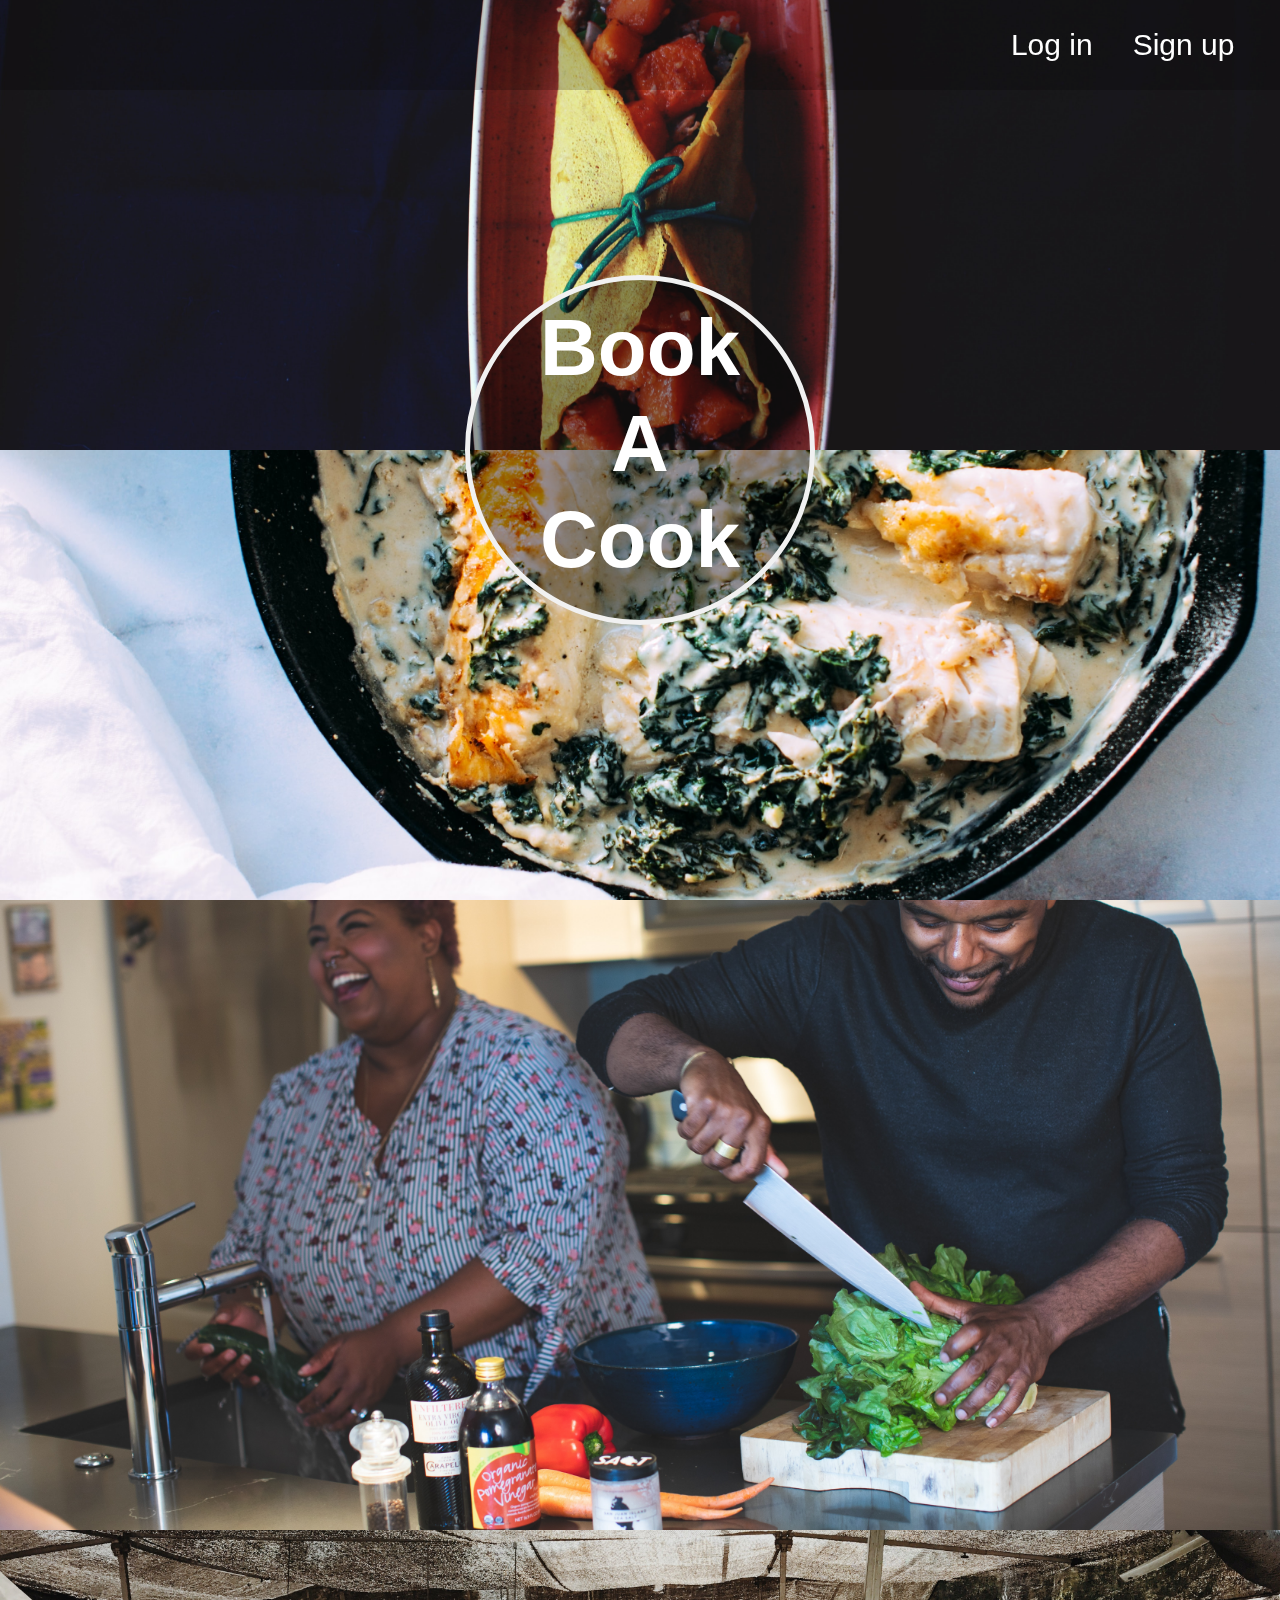
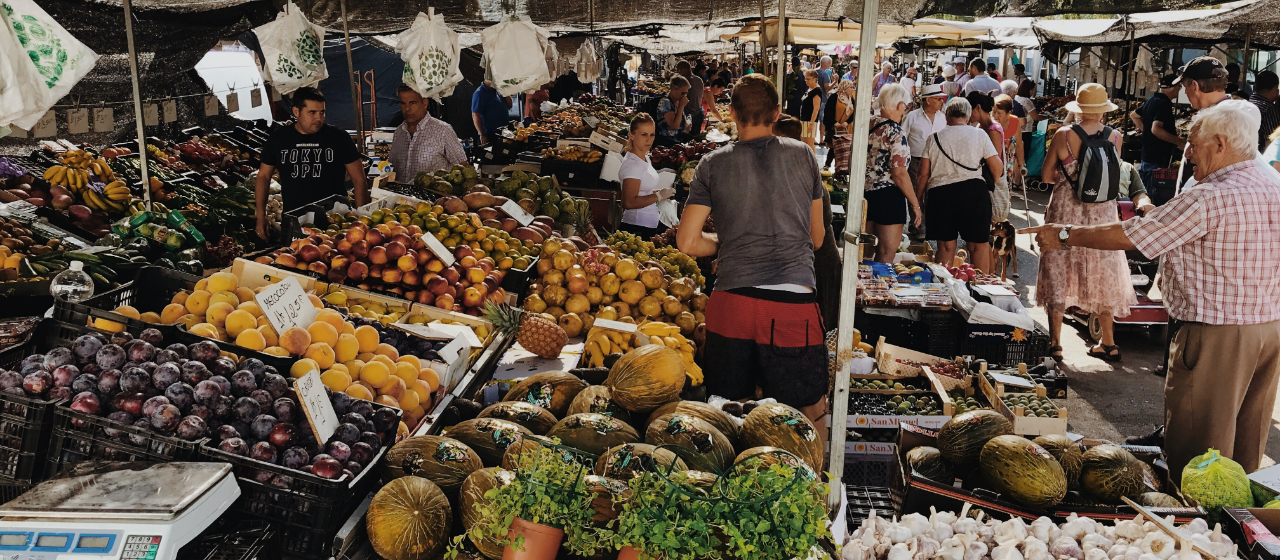
<file: index.html>
<!DOCTYPE html>
<html lang="en">
    
<head>
    <meta charset="UTF-8">
    <meta name="viewport" content="width=device-width, initial-scale=1.0">
    <title>Welcome Page</title>
    <link rel="stylesheet" href="css/welcomepage.css ">

    <link rel="stylesheet" href="/css/navbar.css">

    <link rel="stylesheet" href="css/css.css">

</head>
<body>
   
    <nav class="hp-nav">
        <div class="hp-nav-div">
         <a href="pages/log_in.html" class="responsivenav1">Log in</a>
         <a href="pages/sign_up.html"  class="responsivenav1">Sign up</a>
        </div>
    </nav>
    <section>
        <div class="img1 bg-image"></div>
        <div class="img2 bg-image"></div>
        <div class="img3 bg-image"></div>
        <div class="img4 bg-image"></div>
        

    <div class="bg-text">
        <a href="/website/">Book <br> A <br> Cook</a>
    </div>



    </section>
</body>
</html>
</file>
<file: css/welcomepage.css>
body, html {
    height: 100%;
    margin: 0;
    font-family: Arial, Helvetica, sans-serif;
  }
  
  * {
    box-sizing: border-box;
  }
  
  .bg-image {
    /* Full height */
    height: 70vh;
  
    /* Center and scale the image nicely */
    background-position: center;
    background-repeat: no-repeat;
    background-size: cover;
  }
  
  /* Images used */
  .img1 { 
      background-image: url("/img/GormetPancake_dwayne-legrand-HjQF4-RGLUk-unsplash.jpg");
    height: 50vh;
 }
  .img2 { 
      background-image: url("/img/salmon_dish_food-photographer-jennifer-pallian-8pUjhBm4cLw-unsplash.jpg"); 
      height: 50vh;
      
}

.img3 {
    background-image: url(/img/allgo-an-app-for-plus-size-people-lAXOrQqrEjM-unsplash.jpg);
    background-position: bottom;
}

.img4 {
   
    background-position: center;
    background-image: url("/img/freshfoodMarket_caleb-stokes-hz4YhG39q2s-unsplash.jpg");
}


  /* Position text in the middle of the page/image */
  .bg-text {
    background-color: rgb(0,0,0); /* Fallback color */
    background-color: rgba(0, 0, 0, 0.4); /* Black w/opacity/see-through */
    color: white;
    font-weight: bold;
    font-size: 80px;
    border: 5px solid #f1f1f1;
    position: fixed; /* Stay fixed */
    top: 50% ;
    left: 50%;
    margin-top: -175px;
    margin-left: -175px;
    transform: translate(-50%, -50%);
    
    z-index: 2;

    width: 350px;
    height: 350px;
    padding: 20px;
    text-align: center;
    border-radius: 50%;
    line-height: 1.2;
    transform: scale(1);

    transition-duration: 0.5s;

  }

.bg-text:hover{
    transform: scale(1.2); 
    transition: 1s; 
}


  @media screen and (max-width:410px) {

    .bg-text {
            
        font-size: 55px;
       
        margin-top: -125px;
        margin-left: -125px;
           
        width: 250px;
        height: 250px;
       
    }
    
    
}
</file>
<file: css/navbar.css>
*,::before, *::after {
    margin: 0;
    padding: 0;
    box-sizing: border-box;
}

nav {
    position: fixed;
    height: 10vh;

    display: flex;
    align-items: center;
    justify-content: space-evenly;

    background-color: rgba(0, 0, 0, 0.2); 
    width: 100vw;
    top: 0;
}

div nav a {
    font-size: 30px;
    padding: 20px;
}

nav img {
    opacity: inherit;
    position: absolute;
    left: 0;
}
.responsivenav1 {
    font-size: 60;
}
/* ---------------HOmePage Nav----------- */

.hp-nav {
    display: flex;
    justify-content: flex-end;
}

.hp-nav-div {
    display: flex;
    justify-content: flex-end;
    align-items: center;

    margin-right: 2vw;
}

.hp-nav-div a {
    font-size: 30px;
    padding: 20px;
</file>
<file: css/css.css>
a {
    text-decoration: none;
    color: white;
  }

a:hover {
    color: #fca311;
    
  }
</file>
